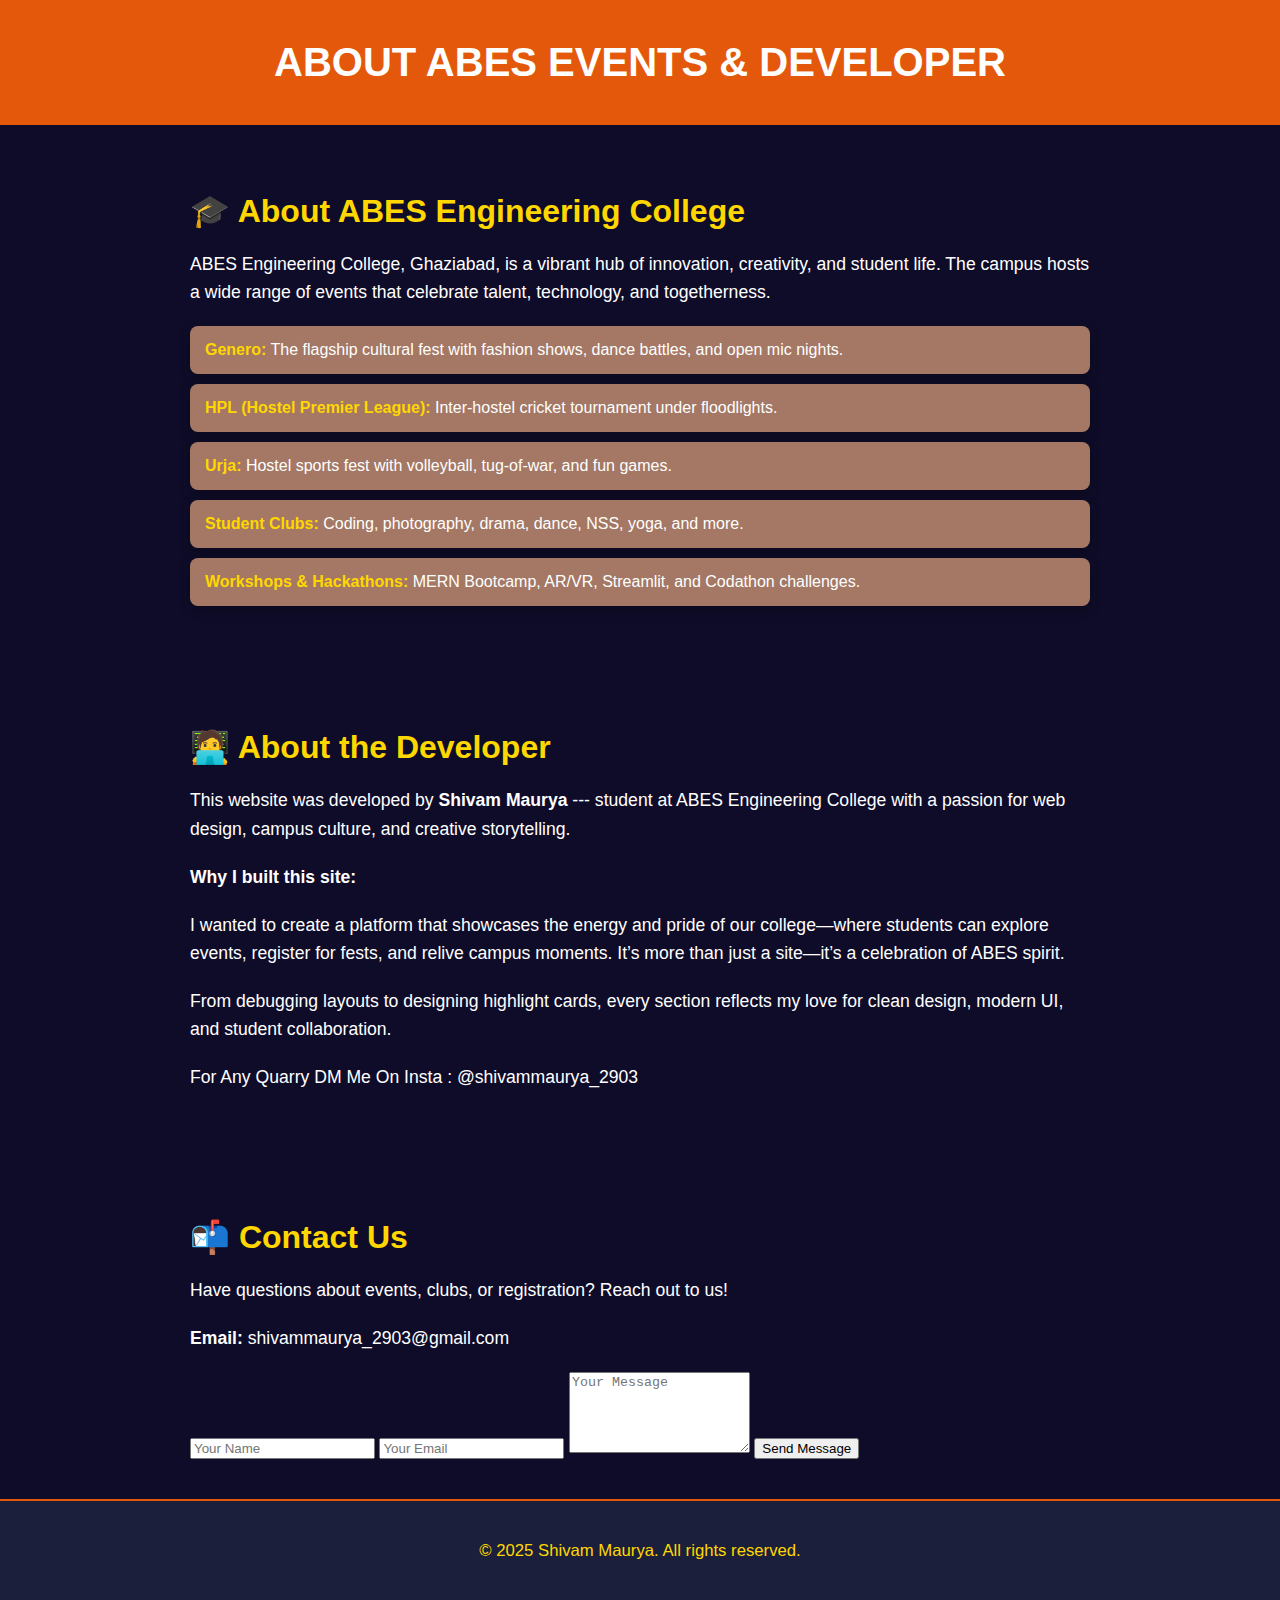
<file: about.html>
<!DOCTYPE html>
<html lang="en">
<head>
  <meta charset="UTF-8" />
  <meta name="viewport" content="width=device-width, initial-scale=1.0" />
  <title>About | ABES Event Portal</title>
  <link rel="stylesheet" href="about.css" />
</head>
<body>
  <header class="about-header">
    <h1>About ABES Events & Developer</h1>
  </header>

  <section class="college-info">
    <h2>🎓 About ABES Engineering College</h2>
    <p>ABES Engineering College, Ghaziabad, is a vibrant hub of innovation, creativity, and student life. The campus hosts a wide range of events that celebrate talent, technology, and togetherness.</p>
    <ul>
      <li><strong>Genero:</strong> The flagship cultural fest with fashion shows, dance battles, and open mic nights.</li>
      <li><strong>HPL (Hostel Premier League):</strong> Inter-hostel cricket tournament under floodlights.</li>
      <li><strong>Urja:</strong> Hostel sports fest with volleyball, tug-of-war, and fun games.</li>
      <li><strong>Student Clubs:</strong> Coding, photography, drama, dance, NSS, yoga, and more.</li>
      <li><strong>Workshops & Hackathons:</strong> MERN Bootcamp, AR/VR, Streamlit, and Codathon challenges.</li>
    </ul>
  </section>

  <section class="developer-info">
    <h2>🧑‍💻 About the Developer</h2>
    <p>This website was developed by <strong>Shivam Maurya</strong> --- student at ABES Engineering College with a passion for web design, campus culture, and creative storytelling.</p>
    <p><strong>Why I built this site:</strong></p>
    <p>I wanted to create a platform that showcases the energy and pride of our college—where students can explore events, register for fests, and relive campus moments. It’s more than just a site—it’s a celebration of ABES spirit.</p>
    <p>From debugging layouts to designing highlight cards, every section reflects my love for clean design, modern UI, and student collaboration.</p>
    <p>For Any Quarry DM Me On Insta : @shivammaurya_2903 </p>
  </section>
    <section class="contact-section" id="contact">
  <h2>📬 Contact Us</h2>
  <p>Have questions about events, clubs, or registration? Reach out to us!</p>

  <div class="contact-details">
    <p><strong>Email:</strong> shivammaurya_2903@gmail.com</p>

  </div>
    <form class="contact-form">
    <input type="text" placeholder="Your Name" required />
    <input type="email" placeholder="Your Email" required />
    <textarea placeholder="Your Message" rows="5" required></textarea>
    <button type="submit">Send Message</button>
  </form>
  
  </section>

  <footer class="site-footer">
    <p>&copy; 2025 Shivam Maurya. All rights reserved.</p>
  </footer>
</body>
</html>
</file>
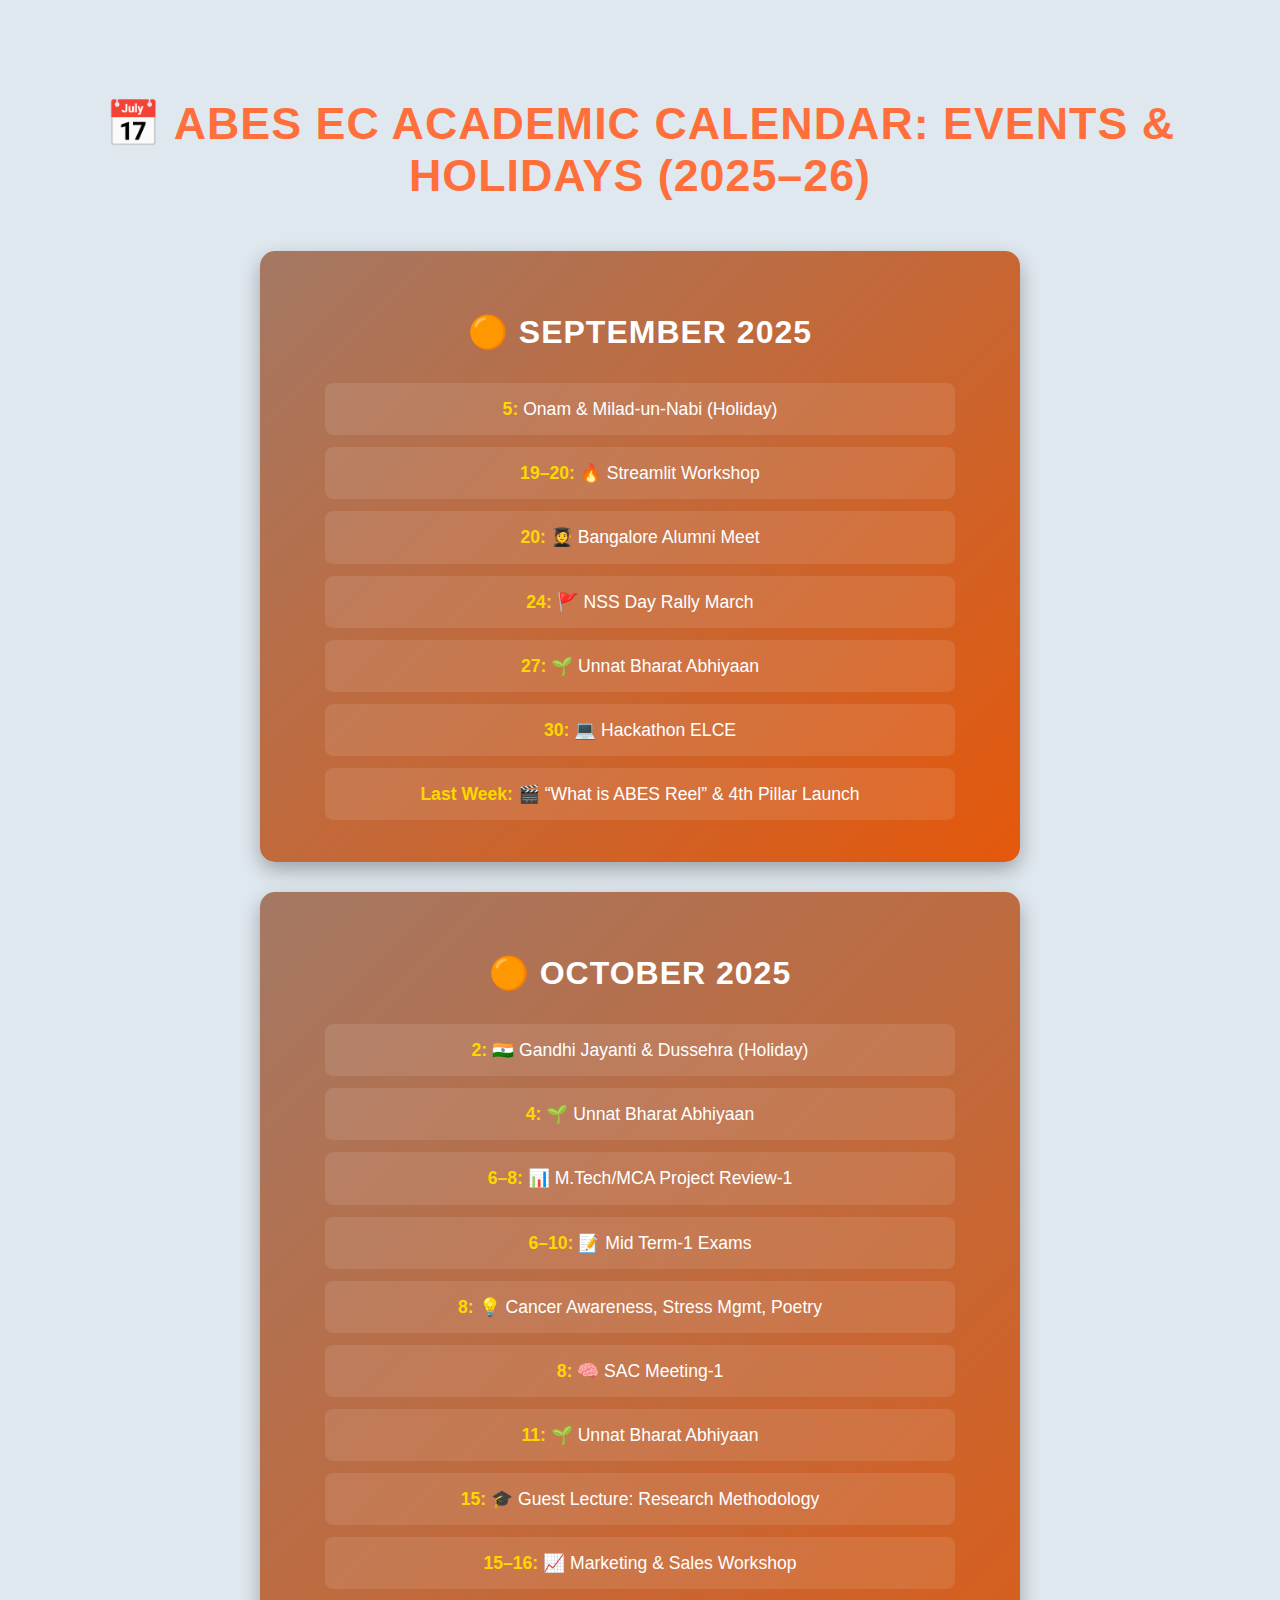
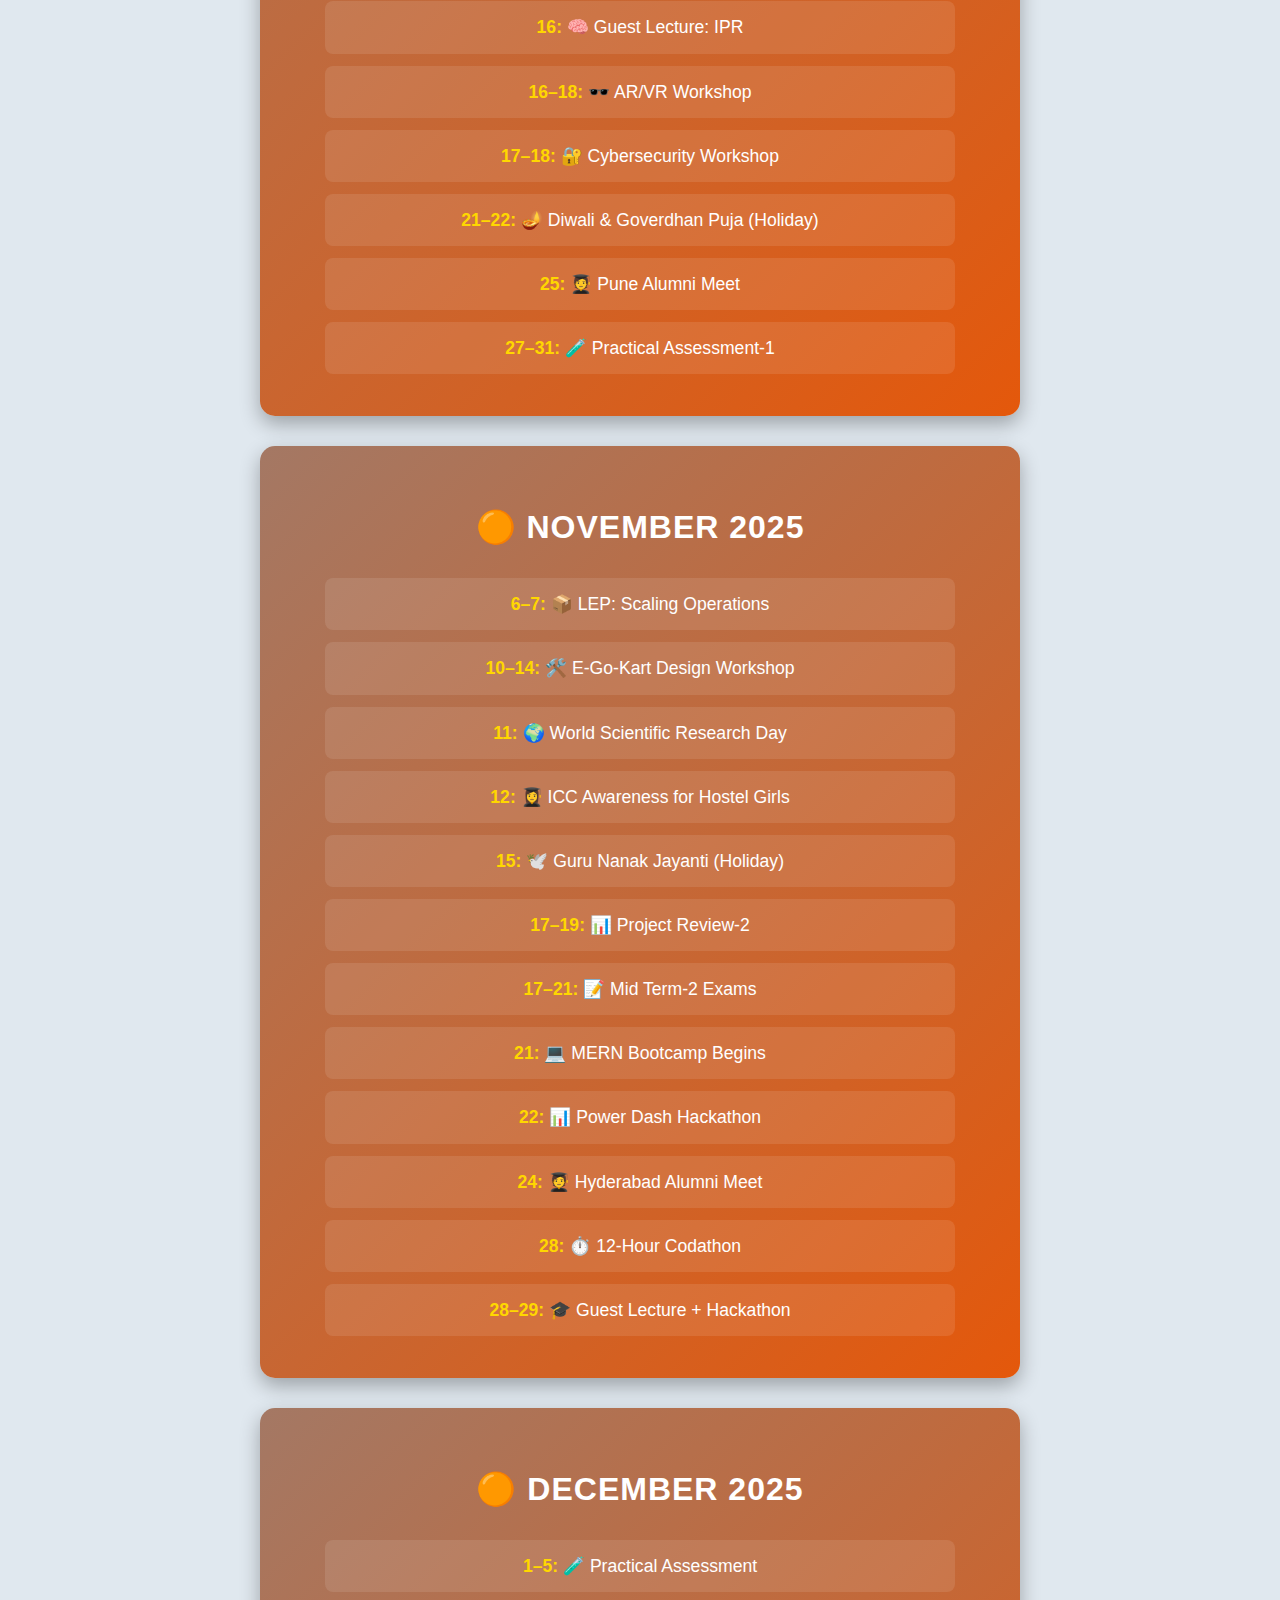
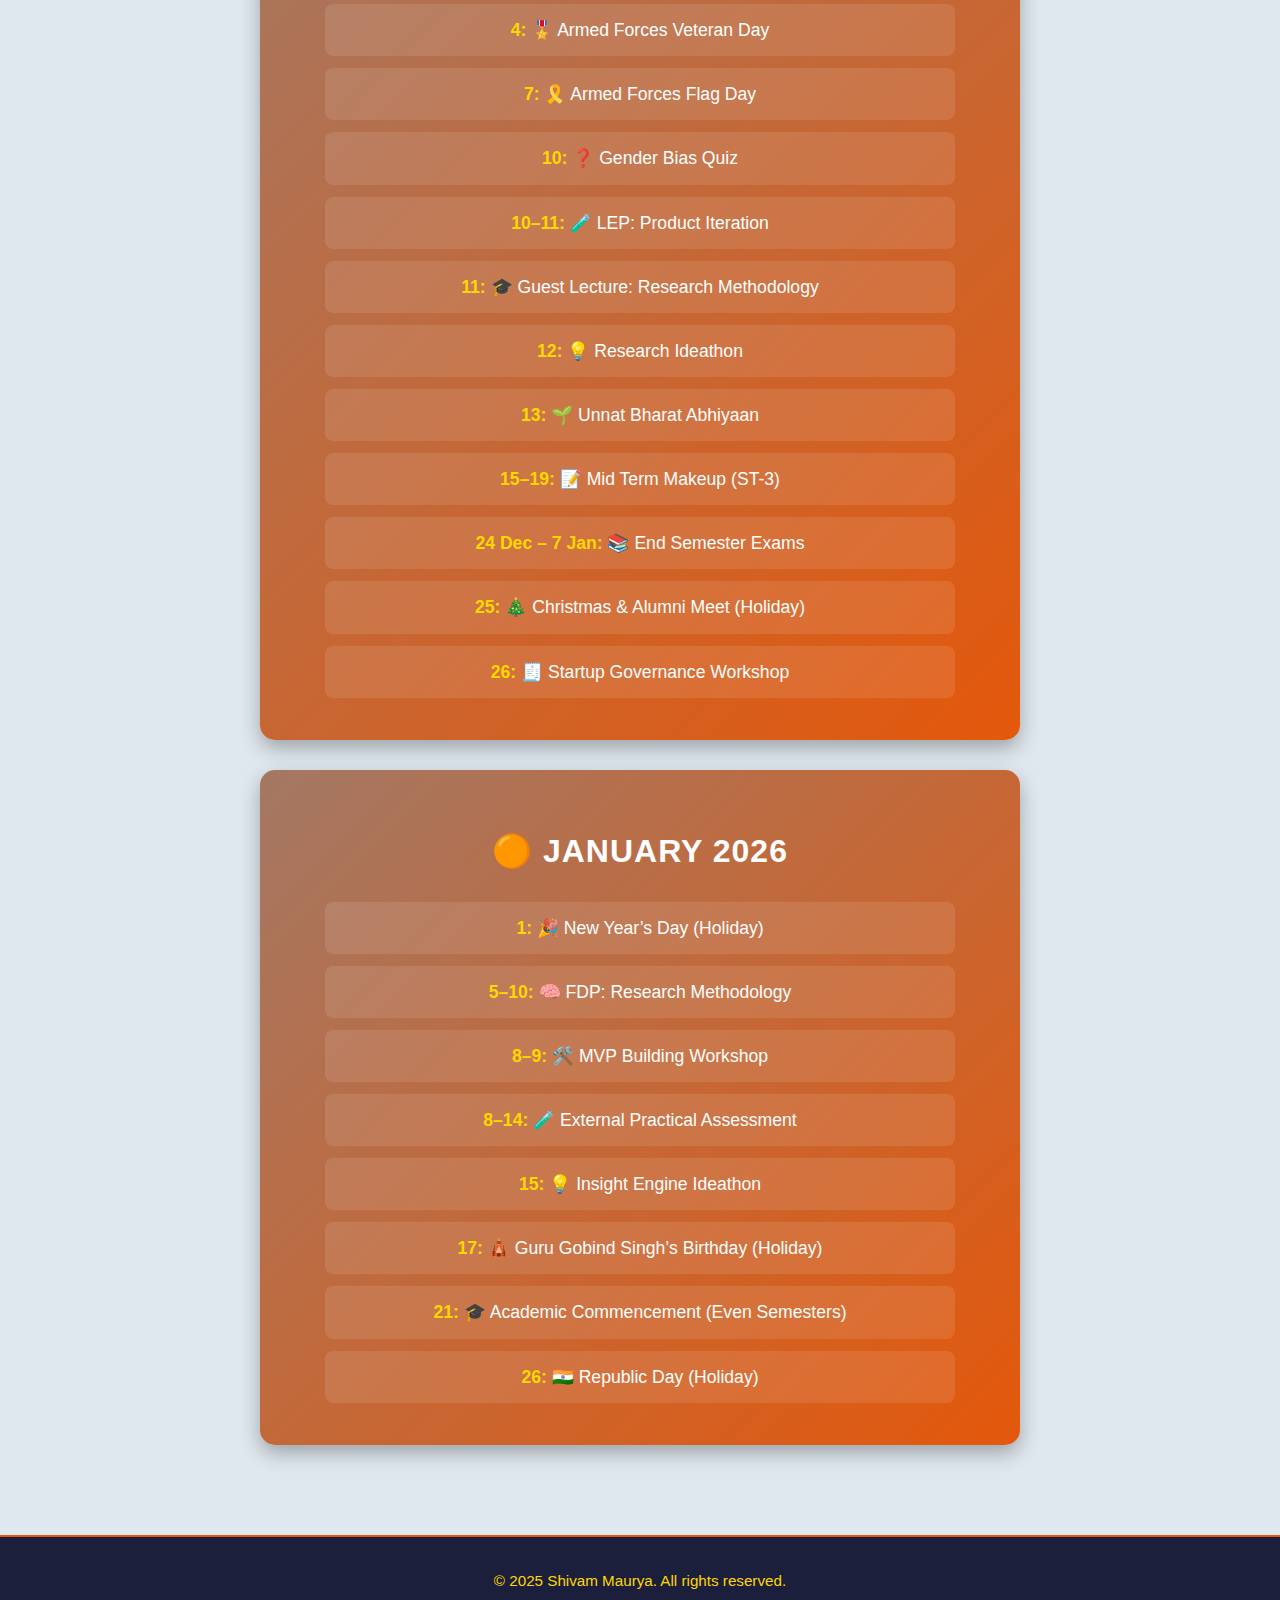
<file: cal.html>
<!DOCTYPE html>
<html lang="en">
<head>
  <meta charset="UTF-8" />
  <meta name="viewport" content="width=device-width, initial-scale=1.0" />
  <title>College Events Calendar</title>
  <link rel="stylesheet" href="cal.css" />
</head>
<body>
    <section class="calendar-full">
  <h2>📅 ABES EC Academic Calendar: Events & Holidays (2025–26)</h2>

  <div class="month-block">
    <h3>🟠 September 2025</h3>
    <ul>
      <li><strong>5:</strong> Onam & Milad-un-Nabi (Holiday)</li>
      <li><strong>19–20:</strong> 🔥 Streamlit Workshop</li>
      <li><strong>20:</strong> 🧑‍🎓 Bangalore Alumni Meet</li>
      <li><strong>24:</strong> 🚩 NSS Day Rally March</li>
      <li><strong>27:</strong> 🌱 Unnat Bharat Abhiyaan</li>
      <li><strong>30:</strong> 💻 Hackathon ELCE</li>
      <li><strong>Last Week:</strong> 🎬 “What is ABES Reel” & 4th Pillar Launch</li>
    </ul>
  </div>

  <div class="month-block">
    <h3>🟠 October 2025</h3>
    <ul>
      <li><strong>2:</strong> 🇮🇳 Gandhi Jayanti & Dussehra (Holiday)</li>
      <li><strong>4:</strong> 🌱 Unnat Bharat Abhiyaan</li>
      <li><strong>6–8:</strong> 📊 M.Tech/MCA Project Review-1</li>
      <li><strong>6–10:</strong> 📝 Mid Term-1 Exams</li>
      <li><strong>8:</strong> 💡 Cancer Awareness, Stress Mgmt, Poetry</li>
      <li><strong>8:</strong> 🧠 SAC Meeting-1</li>
      <li><strong>11:</strong> 🌱 Unnat Bharat Abhiyaan</li>
      <li><strong>15:</strong> 🎓 Guest Lecture: Research Methodology</li>
      <li><strong>15–16:</strong> 📈 Marketing & Sales Workshop</li>
      <li><strong>16:</strong> 🧠 Guest Lecture: IPR</li>
      <li><strong>16–18:</strong> 🕶️ AR/VR Workshop</li>
      <li><strong>17–18:</strong> 🔐 Cybersecurity Workshop</li>
      <li><strong>21–22:</strong> 🪔 Diwali & Goverdhan Puja (Holiday)</li>
      <li><strong>25:</strong> 🧑‍🎓 Pune Alumni Meet</li>
      <li><strong>27–31:</strong> 🧪 Practical Assessment-1</li>
    </ul>
  </div>

  <div class="month-block">
    <h3>🟠 November 2025</h3>
    <ul>
      <li><strong>6–7:</strong> 📦 LEP: Scaling Operations</li>
      <li><strong>10–14:</strong> 🛠️ E-Go-Kart Design Workshop</li>
      <li><strong>11:</strong> 🌍 World Scientific Research Day</li>
      <li><strong>12:</strong> 👩‍🎓 ICC Awareness for Hostel Girls</li>
      <li><strong>15:</strong> 🕊️ Guru Nanak Jayanti (Holiday)</li>
      <li><strong>17–19:</strong> 📊 Project Review-2</li>
      <li><strong>17–21:</strong> 📝 Mid Term-2 Exams</li>
      <li><strong>21:</strong> 💻 MERN Bootcamp Begins</li>
      <li><strong>22:</strong> 📊 Power Dash Hackathon</li>
      <li><strong>24:</strong> 🧑‍🎓 Hyderabad Alumni Meet</li>
      <li><strong>28:</strong> ⏱️ 12-Hour Codathon</li>
      <li><strong>28–29:</strong> 🎓 Guest Lecture + Hackathon</li>
    </ul>
  </div>

  <div class="month-block">
    <h3>🟠 December 2025</h3>
    <ul>
      <li><strong>1–5:</strong> 🧪 Practical Assessment</li>
      <li><strong>4:</strong> 🎖️ Armed Forces Veteran Day</li>
      <li><strong>7:</strong> 🎗️ Armed Forces Flag Day</li>
      <li><strong>10:</strong> ❓ Gender Bias Quiz</li>
      <li><strong>10–11:</strong> 🧪 LEP: Product Iteration</li>
      <li><strong>11:</strong> 🎓 Guest Lecture: Research Methodology</li>
      <li><strong>12:</strong> 💡 Research Ideathon</li>
      <li><strong>13:</strong> 🌱 Unnat Bharat Abhiyaan</li>
      <li><strong>15–19:</strong> 📝 Mid Term Makeup (ST-3)</li>
      <li><strong>24 Dec – 7 Jan:</strong> 📚 End Semester Exams</li>
      <li><strong>25:</strong> 🎄 Christmas & Alumni Meet (Holiday)</li>
      <li><strong>26:</strong> 🧾 Startup Governance Workshop</li>
    </ul>
  </div>

  <div class="month-block">
    <h3>🟠 January 2026</h3>
    <ul>
      <li><strong>1:</strong> 🎉 New Year’s Day (Holiday)</li>
      <li><strong>5–10:</strong> 🧠 FDP: Research Methodology</li>
      <li><strong>8–9:</strong> 🛠️ MVP Building Workshop</li>
      <li><strong>8–14:</strong> 🧪 External Practical Assessment</li>
      <li><strong>15:</strong> 💡 Insight Engine Ideathon</li>
      <li><strong>17:</strong> 🛕 Guru Gobind Singh’s Birthday (Holiday)</li>
      <li><strong>21:</strong> 🎓 Academic Commencement (Even Semesters)</li>
      <li><strong>26:</strong> 🇮🇳 Republic Day (Holiday)</li>
    </ul>
  </div>
</section>

<footer class="site-footer">
    <p>&copy; 2025 Shivam Maurya. All rights reserved.</p>
  </footer>

</body>
</html>
</file>
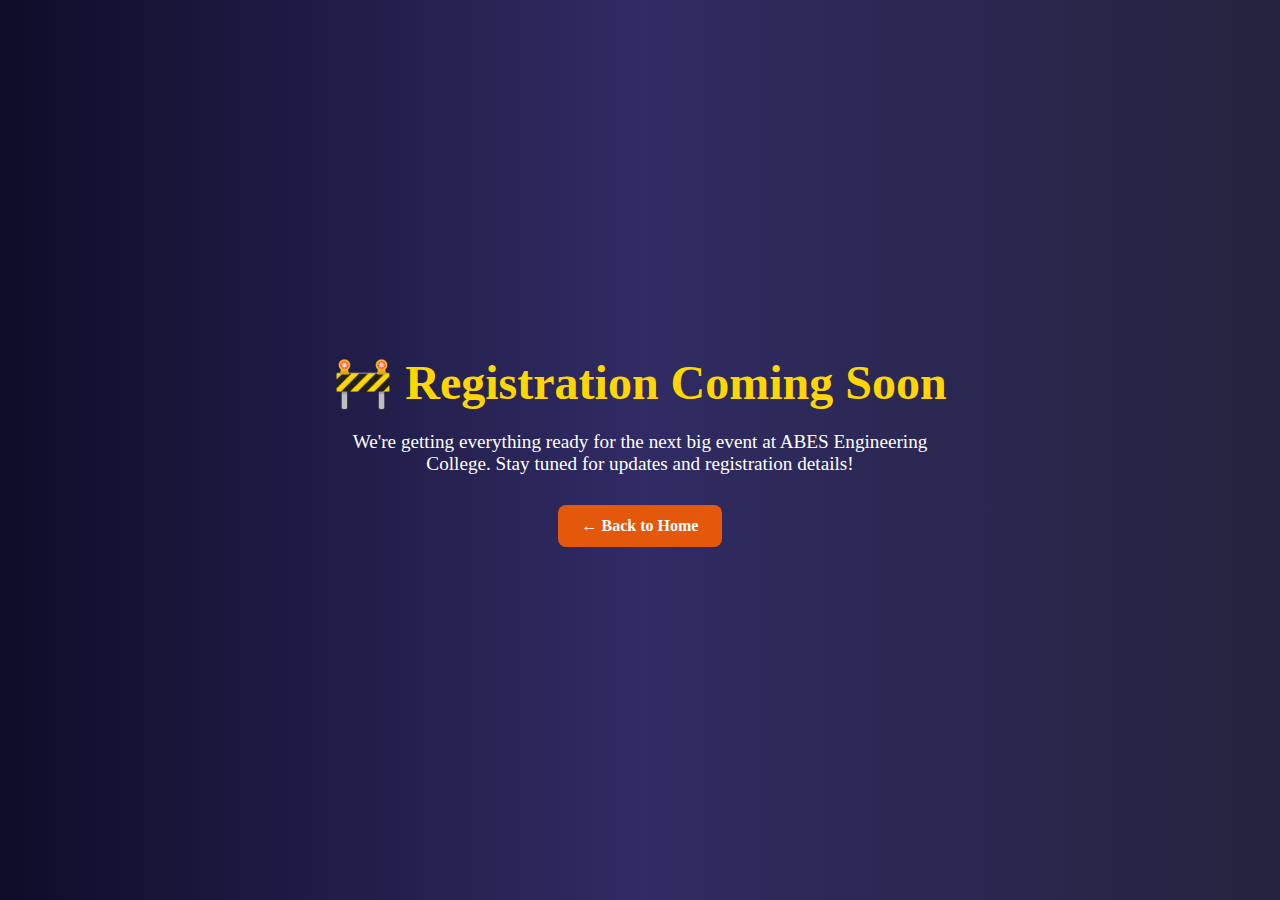
<file: events.html>
<!DOCTYPE html>
<html lang="en">
<head>
  <meta charset="UTF-8" />
  <meta name="viewport" content="width=device-width, initial-scale=1.0" />
  <title>ABES Events</title>
  <link rel="stylesheet" href="event.css" />
</head>
<body>
  <section class="coming-soon">
    <h1>🚧 Registration Coming Soon</h1>
    <p>We're getting everything ready for the next big event at ABES Engineering College. Stay tuned for updates and registration details!</p>
    <a href="index.html">← Back to Home</a>
  </section>
</body>
</html>
</file>
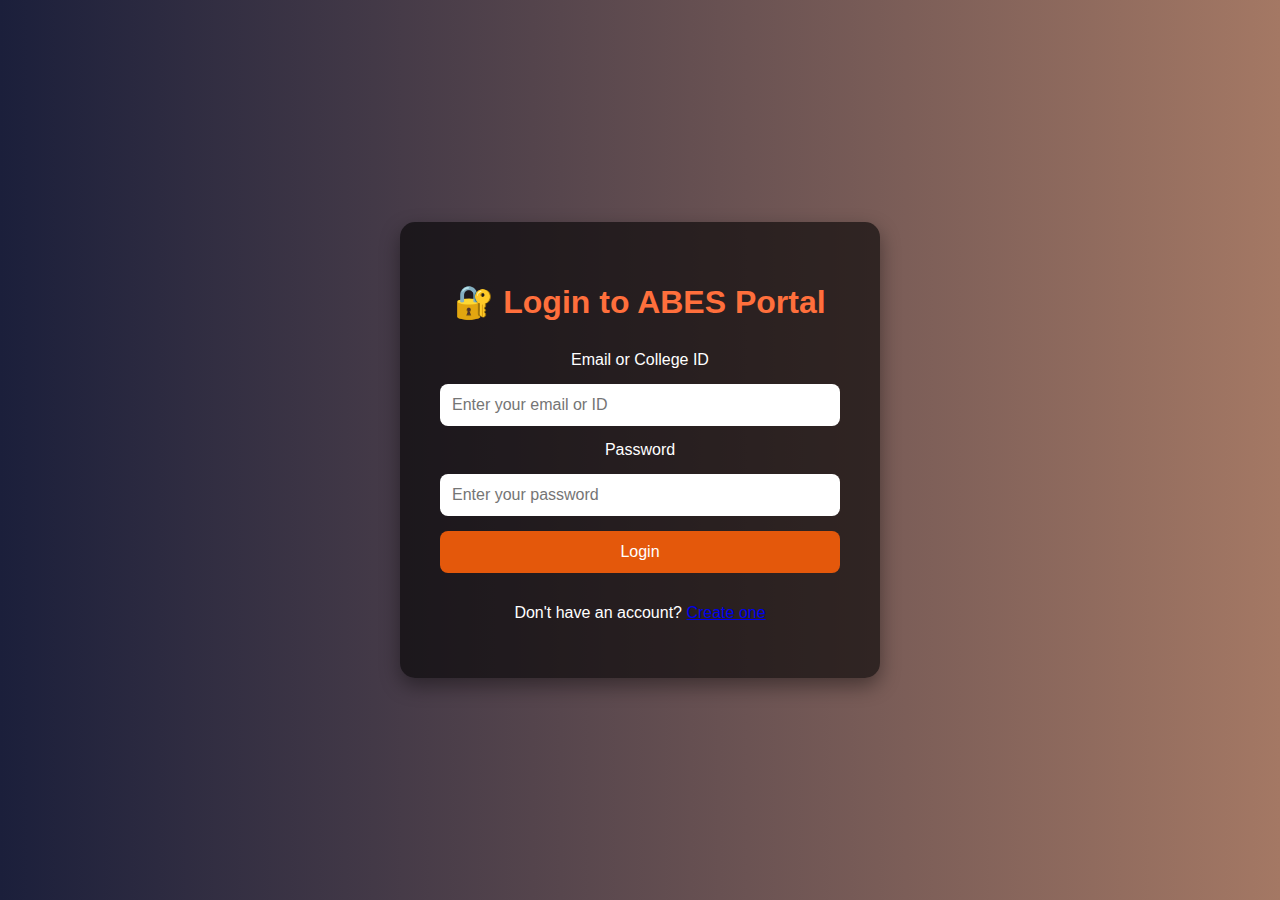
<file: login.html>
<!DOCTYPE html>
<html lang="en">
<head>
  <meta charset="UTF-8" />
  <meta name="viewport" content="width=device-width, initial-scale=1.0" />
  <title>Login | ABES Portal</title>
  <link rel="stylesheet" href="login.css" />
</head>
<body>
  
  <div class="login-container">
    <h1>🔐 Login to ABES Portal</h1>
    <form class="login-form">
      <label for="email">Email or College ID</label>
      <input type="text" id="email" name="email" placeholder="Enter your email or ID" required />

      <label for="password">Password</label>
      <input type="password" id="password" name="password" placeholder="Enter your password" required />

      <button type="submit">Login</button>
      <p>Don't have an account? <a href="signup.html">Create one</a></p>
    </form>
  </div>
</body>
</html>
</file>
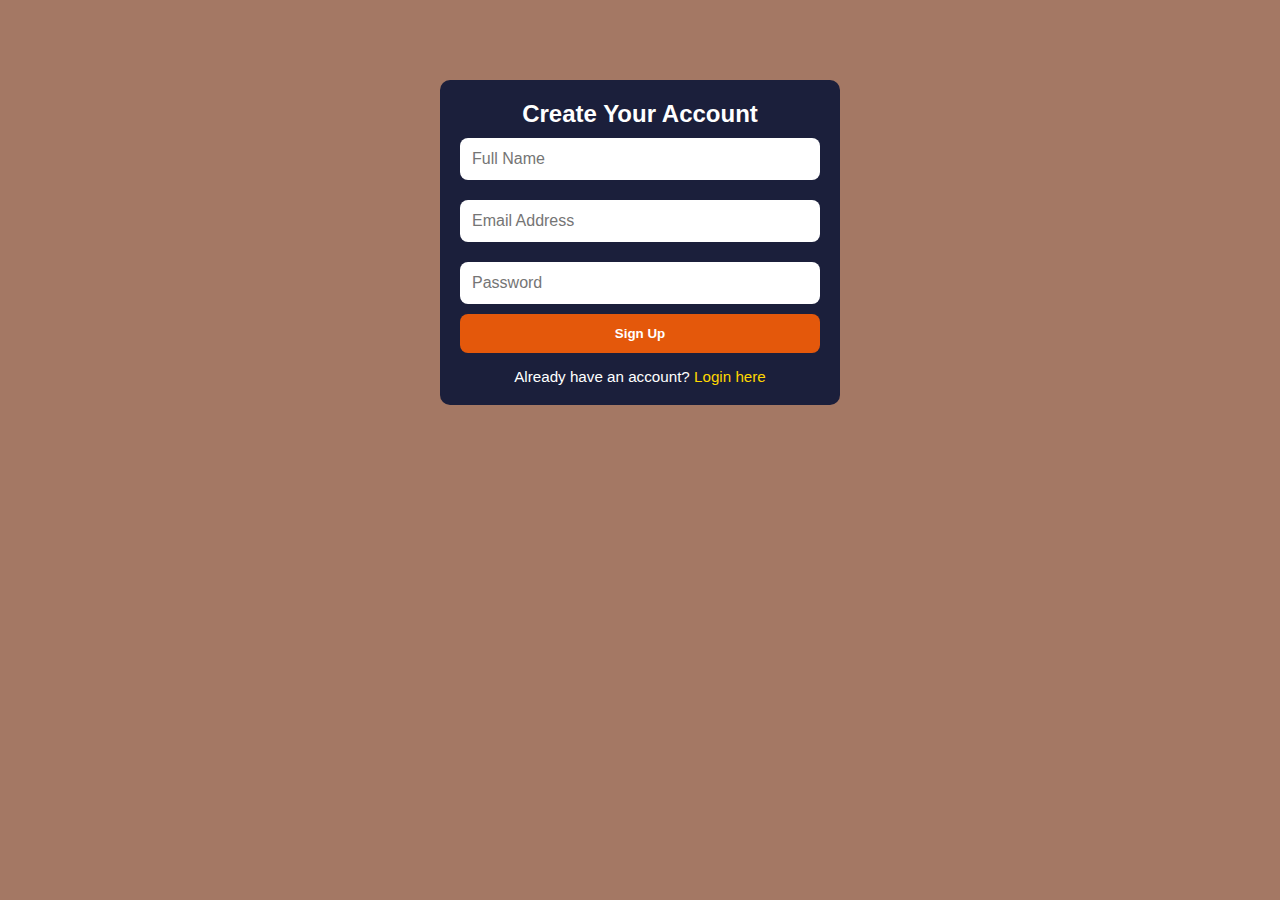
<file: signup.html>
<!DOCTYPE html>
<html lang="en">
<head>
  <meta charset="UTF-8" />
  <meta name="viewport" content="width=device-width, initial-scale=1.0" />
  <title>Create Account | ABES Events</title>
  <link rel="stylesheet" href="style.css" />
</head>
<body>
  <section class="form-section">
    <h2>Create Your Account</h2>
    <form action="#" method="POST" class="user-form">
      <input type="text" name="name" placeholder="Full Name" required />
      <input type="email" name="email" placeholder="Email Address" required />
      <input type="password" name="password" placeholder="Password" required />
      <button type="submit">Sign Up</button>
      <p>Already have an account? <a href="login.html">Login here</a></p>
    </form>
  </section>
</body>
</html>
</file>
<file: about.css>
body {
  margin: 0;
  font-family: 'Poppins', sans-serif;
  background-color: #0f0c29;
  color: #fff;
}

.about-header {
  background-color: #E4580B;
  padding: 40px 20px;
  text-align: center;
}

.about-header h1 {
  font-size: 2.5em;
  color: #fff;
  margin: 0;
  text-transform: uppercase;
}

section {
  padding: 40px 20px;
  max-width: 900px;
  margin: auto;
}

h2 {
  font-size: 2em;
  color: #FFD700;
  margin-bottom: 20px;
}

p {
  font-size: 1.1em;
  line-height: 1.6;
  margin-bottom: 20px;
}

ul {
  list-style-type: none;
  padding: 0;
}

ul li {
  background-color: #A47864;
  margin-bottom: 10px;
  padding: 15px;
  border-radius: 8px;
  box-shadow: 0 4px 12px rgba(0,0,0,0.3);
}

ul li strong {
  color: #FFD700;
}

.site-footer {
  background-color: #1B1F3B;
  color: #FFD700;
  text-align: center;
  padding: 20px;
  font-size: 0.95em;
  border-top: 2px solid #E4580B;
}
</file>
<file: cal.css>
body {
  margin: 0;
  font-family: 'Poppins', sans-serif;
  background-color: rgb(224, 232, 239);
  color: #fff;
}

.calendar-full {
  padding: 60px 20px;
  text-align: center;
}

.calendar-full h2 {
  font-size: 2.8em;
  margin-bottom: 50px;
  color: #ff6f3c;
  font-weight: 700;
  text-transform: uppercase;
  letter-spacing: 1px;
}

.month-block {
  background: linear-gradient(135deg, #A47864, #E4580B);
  margin: 30px auto;
  padding: 30px;
  border-radius: 15px;
  max-width: 700px;
  box-shadow: 0 8px 20px rgba(0, 0, 0, 0.3);
  display: flex;
  flex-direction: column;
  align-items: center;
}

.month-block h3 {
  font-size: 2em;
  font-weight: 800;
  color: #fff;
  margin-bottom: 20px;
  text-transform: uppercase;
  letter-spacing: 1px;
}

.month-block ul {
  list-style: none;
  padding: 0;
  margin: 0;
  width: 100%;
}

.month-block li {
  font-size: 1.1em;
  margin: 12px auto;
  line-height: 1.6;
  color: #fff;
  background-color: rgba(255, 255, 255, 0.1);
  padding: 12px 20px;
  border-radius: 8px;
  max-width: 90%;
  box-sizing: border-box;
  text-align: center;
  word-wrap: break-word;
}

.month-block li strong {
  color: #FFD700;
  font-weight: 600;
}


.site-footer {
  background-color: #1B1F3B;
  color: #FFD700;
  text-align: center;
  padding: 20px;
  font-size: 0.95em;
  border-top: 2px solid #E4580B;
}
</file>
<file: event.css>
*{
    margin: 0;
    padding: 0;
    box-sizing: border-box;
}
.coming-soon {
  display: flex;
  flex-direction: column;
  align-items: center;
  justify-content: center;
  height: 100vh;
  text-align: center;
  background: linear-gradient(to right, #0f0c29, #302b63, #24243e);
  color: #fff;
  padding: 20px;
}
.coming-soon h1 {
  font-size: 3em;
  color: #FFD700;
  margin-bottom: 20px;
}
.coming-soon p {
  font-size: 1.2em;
  max-width: 600px;
  margin-bottom: 30px;
}
.coming-soon a {
  display: inline-block;
  padding: 12px 24px;
  background-color: #E4580B;
  color: #fff;
  text-decoration: none;
  border-radius: 8px;
  font-weight: bold;
  transition: background-color 0.3s ease;
}
.coming-soon a:hover {
  background-color: #ff6f3c;
}
</file>
<file: login.css>
body {
  margin: 0;
  font-family: 'Poppins', sans-serif;
  background: linear-gradient(to right, #1B1F3B, #A47864);
  color: #fff;
  display: flex;
  justify-content: center;
  align-items: center;
  height: 100vh;
}

.login-container {
  background-color: rgba(0, 0, 0, 0.6);
  padding: 40px;
  border-radius: 15px;
  width: 100%;
  max-width: 400px;
  text-align: center;
  box-shadow: 0 8px 20px rgba(0, 0, 0, 0.4);
}

.login-container h1 {
  margin-bottom: 30px;
  color: #ff6f3c;
  font-size: 2em;
}

.login-form {
  display: flex;
  flex-direction: column;
  gap: 15px;
}

.login-form input {
  padding: 12px;
  border: none;
  border-radius: 8px;
  font-size: 1em;
}

.login-form button {
  background-color: #E4580B;
  color: #fff;
  border: none;
  padding: 12px;
  font-size: 1em;
  border-radius: 8px;
  cursor: pointer;
  transition: background-color 0.3s ease;
}

.login-form button:hover {
  background-color: #ff6f3c;
}

.signup-link {
  margin-top: 10px;
  font-size: 0.9em;
}

.signup-link a {
  color: #FFD700;
  text-decoration: none;
}
</file>
<file: style.css>
*{
  margin: 0;
  padding: 0;
  box-sizing: border-box;
  scroll-behavior: smooth;
}
html{
  scroll-behavior: smooth;
  
}
html , body {
  margin: 0;
  padding: 0;
  font-family: 'Segoe UI', sans-serif;
  background-color: #A47864;
  color: #FFFFFF;
  overflow-x: hidden;
  
}

/* Header */
header {
  display: flex;
  justify-content: space-between;
  align-items: center;
  padding: 20px;
  background-color: #1B1F3B;
}

.logo {
  font-size: 1.5em;
  font-weight: bold;
}

nav ul {
  list-style: none;
  display: flex;
  gap: 20px;
}

nav a {
  background-color: #E4580B;
  padding: 8px 16px;
  border-radius: 5px;
  color: #fff;
  font-weight: bold;
  text-decoration: none;
}

nav a:hover,
.calendar-link:hover {
  background-color: #ff6f3c;
}


/* Banner */
.banner {
  text-align: center;
  padding: 100px 20px;
  background: url('images/banner.jpg') center/cover no-repeat;
}

.banner h1 {
  font-size: 2.5em;
  margin-bottom: 20px;
}

.btn {
  background-color: #E4580B;
  padding: 10px 20px;
  color: #FFFFFF;
  text-decoration: none;
  border-radius: 5px;
}

/* Events Section */
.events {
  padding: 50px 20px;
  background: #1c1c3c;
}

.event-category {
  margin-bottom: 30px;
}

.event-list {
  display: flex;
  flex-wrap: wrap;
  gap: 15px;
}

.event-card {
  background-color: #4CAF50;
  color: #FFFFFF;
  padding: 15px;
  border-radius: 8px;
  flex: 1 1 150px;
  text-align: center;
}

/* Cultural Section */
.cultural-section {
  background-color: #302b63;
  color: #fff;
  padding: 60px 20px;
  text-align: center;
}

.cultural-section h2 {
  font-size: 2em;
  margin-bottom: 40px;
  color: #E4580B;
}

.cultural-grid {
  display: grid;
  grid-template-columns: repeat(auto-fit, minmax(280px, 1fr));
  gap: 20px;
  padding: 0 20px;
}

.cultural-card {
  background-color: #A47864;
  padding: 20px;
  border-radius: 10px;
  transition: transform 0.3s ease;
}

.cultural-card:hover {
  transform: translateY(-5px);
  background-color: #ff6f3c;
}

.cultural-card h3 {
  margin-bottom: 10px;
  color: #fff;
}

.cultural-card p {
  font-size: 0.95em;
  line-height: 1.5;
}

/* Organizers */
.organizers {
  padding: 40px 20px;
  background: #2d2d4a;
  text-align: center;
}

/* Clubs Section */
.clubs-section {
  background-color: #1B1F3B;
  color: #FFFFFF;
  padding: 60px 20px;
  text-align: center;
}

.clubs-section h2 {
  font-size: 2em;
  margin-bottom: 40px;
  color: #E4580B;
}

.club-grid {
  display: grid;
  grid-template-columns: repeat(auto-fit, minmax(280px, 1fr));
  gap: 20px;
  padding: 0 20px;
}

.club-card {
  background-color: #A47864;
  padding: 20px;
  border-radius: 10px;
  transition: transform 0.3s ease;
}

.club-card:hover {
  transform: translateY(-5px);
  background-color: #ff6f3c;
}

.club-card h3 {
  margin-bottom: 10px;
  color: #fff;
}

.club-card p {
  font-size: 0.95em;
  line-height: 1.5;
}

/* Fest Section */
.fest-section {
  background-color: #1B1F3B;
  color: #fff;
  padding: 60px 20px;
  text-align: center;
}

.fest-section h2 {
  font-size: 2em;
  margin-bottom: 40px;
  color: #E4580B;
}

.fest-grid {
  display: grid;
  grid-template-columns: repeat(auto-fit, minmax(280px, 1fr));
  gap: 20px;
  padding: 0 20px;
}

.fest-card {
  background-color: #A47864;
  padding: 20px;
  border-radius: 10px;
  transition: transform 0.3s ease;
}

.fest-card:hover {
  transform: translateY(-5px);
  background-color: #ff6f3c;
}

.fest-card h3 {
  margin-bottom: 10px;
  color: #fff;
}

.fest-card p {
  font-size: 0.95em;
  line-height: 1.5;
}

/* HPL Section */
.hpl-section {
  background-color: #1B1F3B;
  color: #fff;
  padding: 60px 20px;
  text-align: center;
}

.hpl-section h2 {
  font-size: 2em;
  margin-bottom: 40px;
  color: #E4580B;
}

.hpl-grid {
  display: grid;
  grid-template-columns: repeat(auto-fit, minmax(280px, 1fr));
  gap: 20px;
  padding: 0 20px;
}

.hpl-card {
  background-color: #A47864;
  padding: 20px;
  border-radius: 10px;
  transition: transform 0.3s ease;
}

.hpl-card:hover {
  transform: translateY(-5px);
  background-color: #ff6f3c;
}

.hpl-card h3 {
  margin-bottom: 10px;
  color: #fff;
}

.hpl-card p,
.hpl-card ul {
  font-size: 0.95em;
  line-height: 1.5;
  text-align: left;
}

/* Event Highlights */
.event-highlights {
  background-color: #1B1F3B;
  padding: 60px 20px;
  text-align: center;
}

.event-highlights h2 {
  font-size: 2.5em;
  color: #FFD700;
  margin-bottom: 40px;
  text-transform: uppercase;
}

.highlight-grid {
  display: grid;
  grid-template-columns: repeat(auto-fit, minmax(260px, 1fr));
  gap: 20px;
  padding: 0 20px;
}

.highlight-card {
  background-color: #A47864;
  padding: 20px;
  border-radius: 12px;
  box-shadow: 0 4px 12px rgba(0,0,0,0.3);
  transition: transform 0.3s ease;
}

.highlight-card:hover {
  transform: translateY(-5px);
  background-color: #ff6f3c;
}

.highlight-card h3 {
  font-size: 1.4em;
  color: #E4580B;
  margin-bottom: 10px;
}

.highlight-card p {
  font-size: 1em;
  line-height: 1.5;
  color: #fff;
}

/* Gallery Section */
.gallery-section {
  text-align: center;
  padding: 60px 20px;
  background-color: #1B1F3B;
  overflow: hidden;
  box-sizing: border-box;
}

.gallery-section h2 {
  font-size: 2em;
  color: #E4580B;
  margin-bottom: 30px;
}

.gallery-grid {
  display: grid;
  grid-template-columns: repeat(auto-fit, minmax(250px, 1fr));
  gap: 20px;
  padding: 0 20px;
  margin: 0 auto;
  box-sizing: border-box;
}

.gallery-grid img {
  display: block;
  width: 100%;
  max-width: 100%;
  height: auto;
  border-radius: 10px;
  box-shadow: 0 4px 12px rgba(0,0,0,0.3);
  transition: transform 0.3s ease;
  object-fit: cover;
}

.gallery-grid img:hover {
  transform: scale(1.05);
}


/* Footer */
footer {
  padding: 20px;
  background: #1a1a2e;
  text-align: center;
}

.socials a {
  margin: 0 10px;
  color: #ff512f;
  text-decoration: none;
}

.socials a:hover {
  text-decoration: underline;
}


.form-section {
  padding: 60px 20px;
  
  max-width: 400px;
  margin: 80px auto;
  padding: 20px;
  background-color: #1B1F3B;
  border-radius: 10px;
  color: #fff;
  text-align: center;
}

.user-form input {
  width: 100%;
  padding: 12px;
  margin: 10px 0;
  border: none;
  border-radius: 8px;
  font-size: 1em;
}

.user-form button {
  width: 100%;
  padding: 12px;
  background-color: #E4580B;
  color: #fff;
  border: none;
  border-radius: 8px;
  font-weight: bold;
  cursor: pointer;
  transition: background-color 0.3s ease;
}

.user-form button:hover {
  background-color: #ff6f3c;
}

.user-form p {
  margin-top: 15px;
  font-size: 0.95em;
}

.user-form a {
  color: #FFD700;
  text-decoration: none;
}



.btn {
  display: inline-block;
  margin-top: 20px;
  padding: 10px 20px;
  background-color: #E4580B;
  color: #fff;
  text-decoration: none;
  border-radius: 8px;
}


#editForm input {
  width: 100%;
  padding: 10px;
  margin: 8px 0;
  border-radius: 6px;
  border: none;
}

#editForm button {
  padding: 10px;
  background-color: #E4580B;
  color: #fff;
  border: none;
  border-radius: 6px;
  font-weight: bold;
  cursor: pointer;
}
</file>
